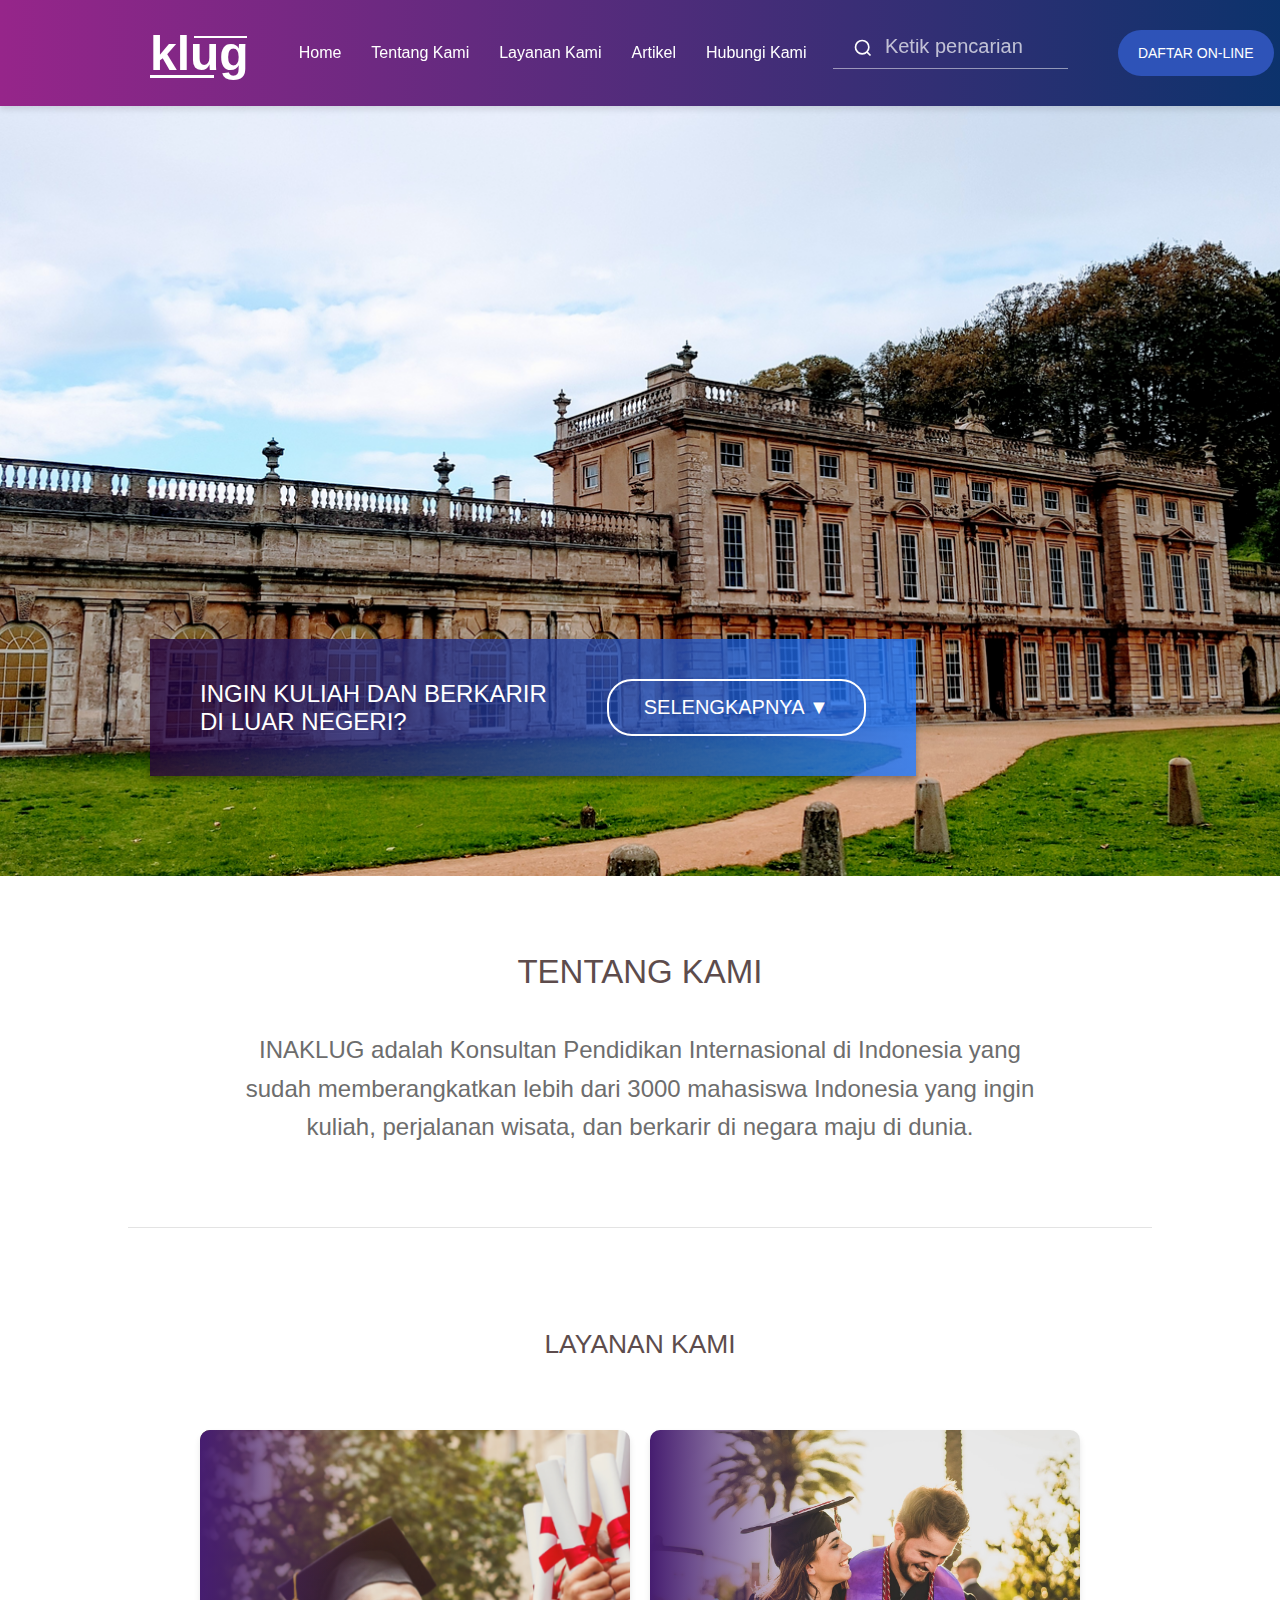
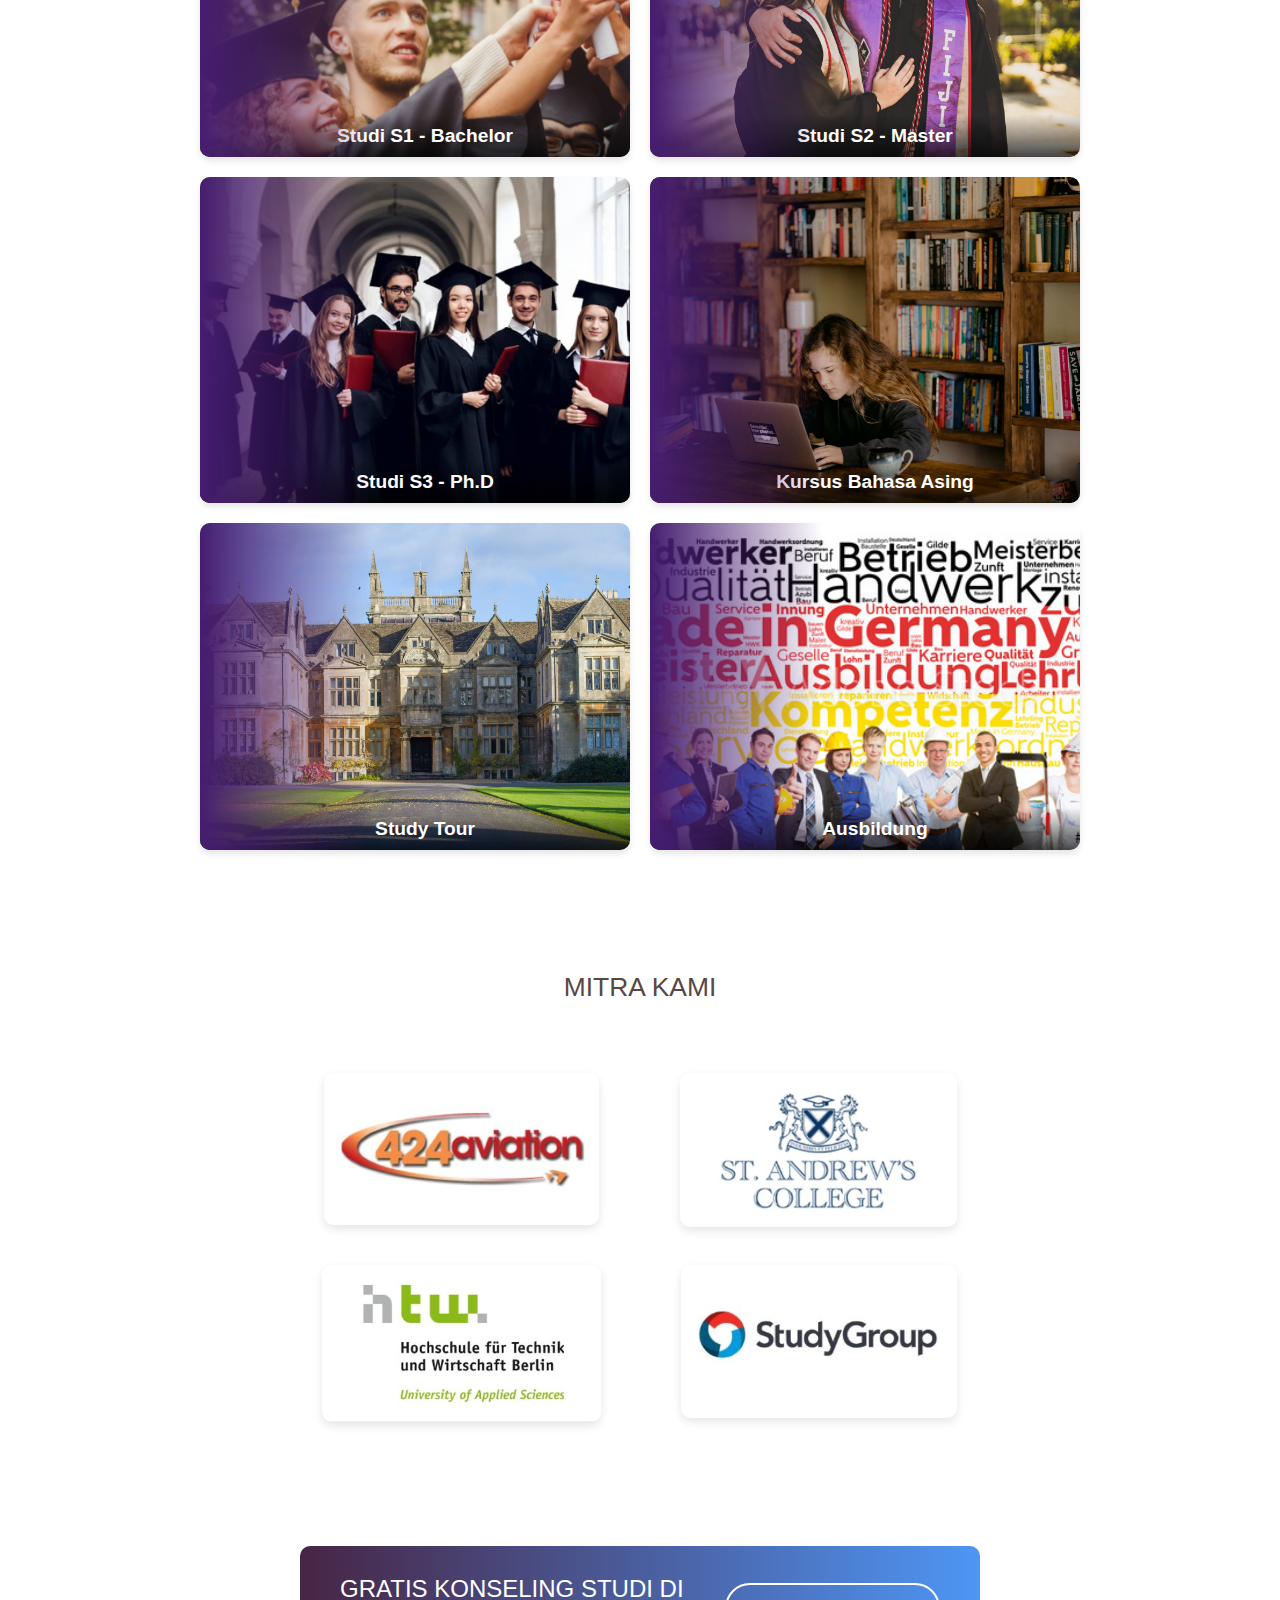
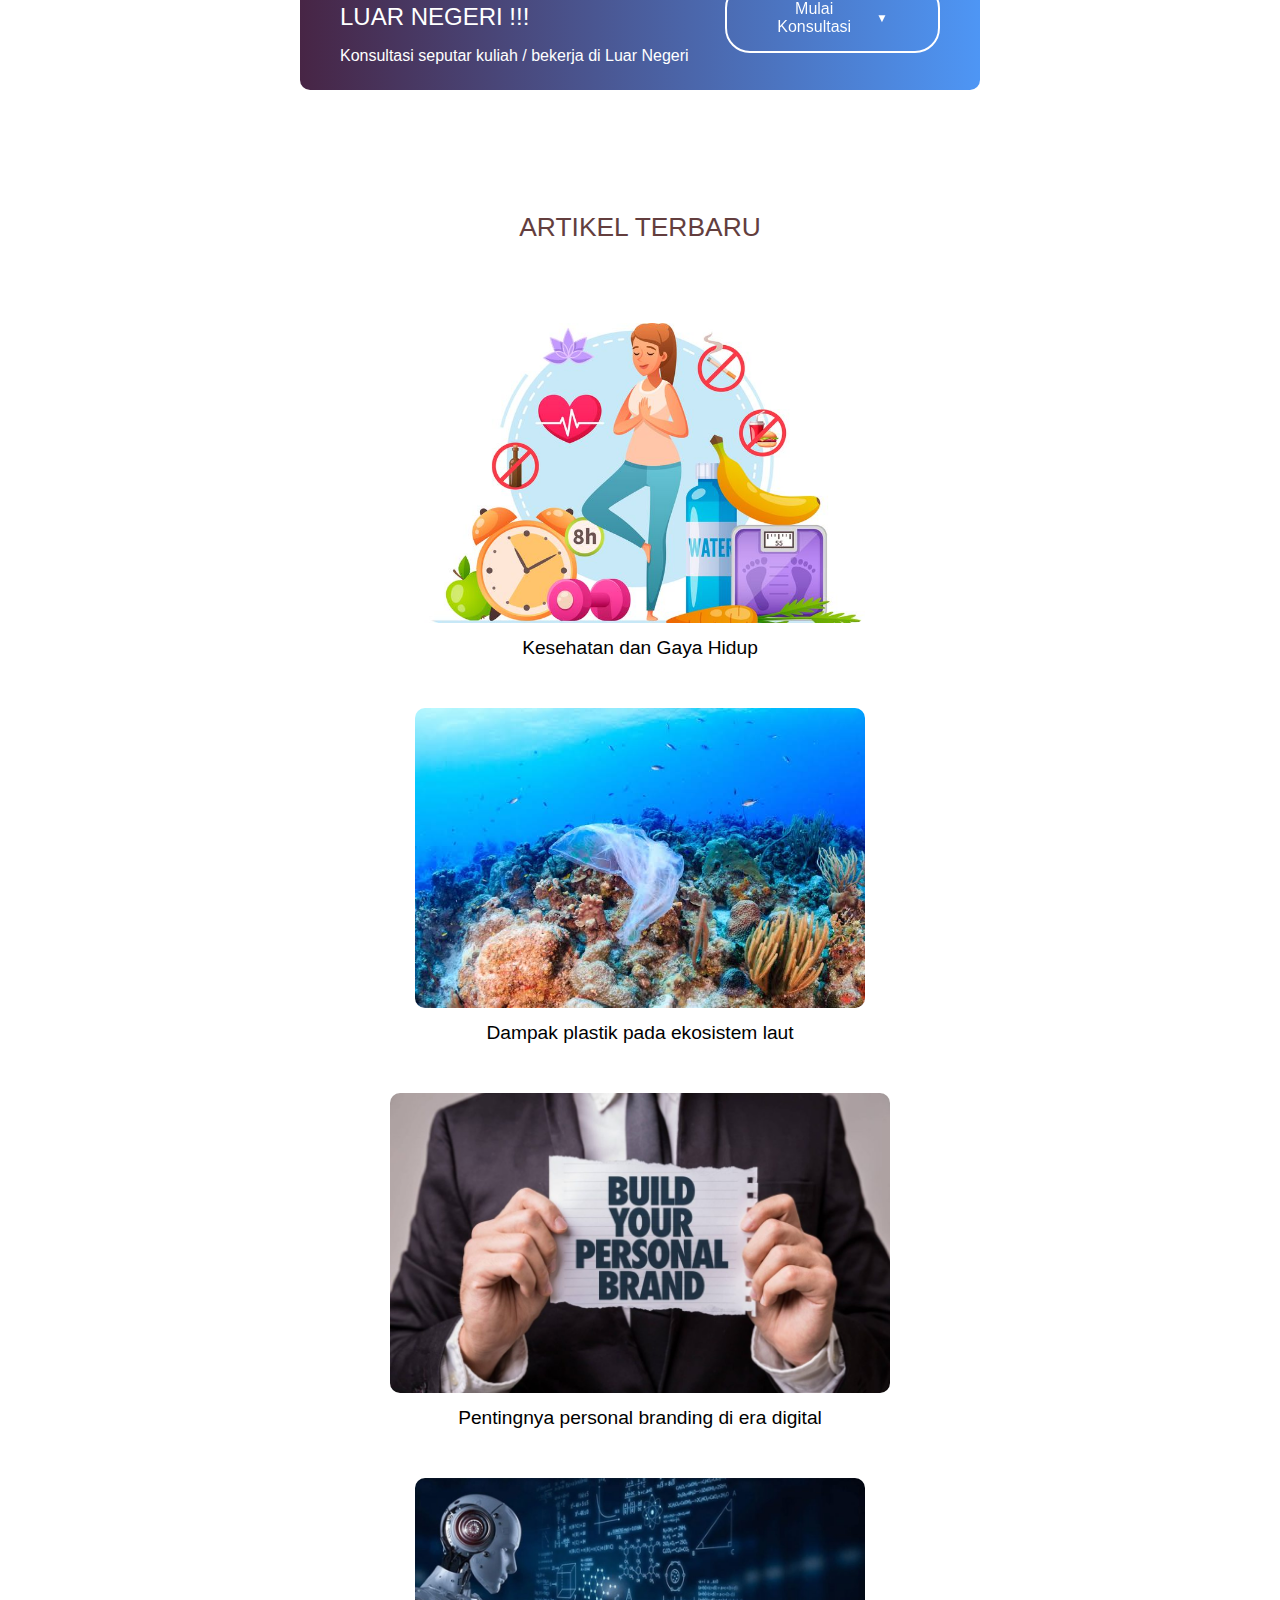
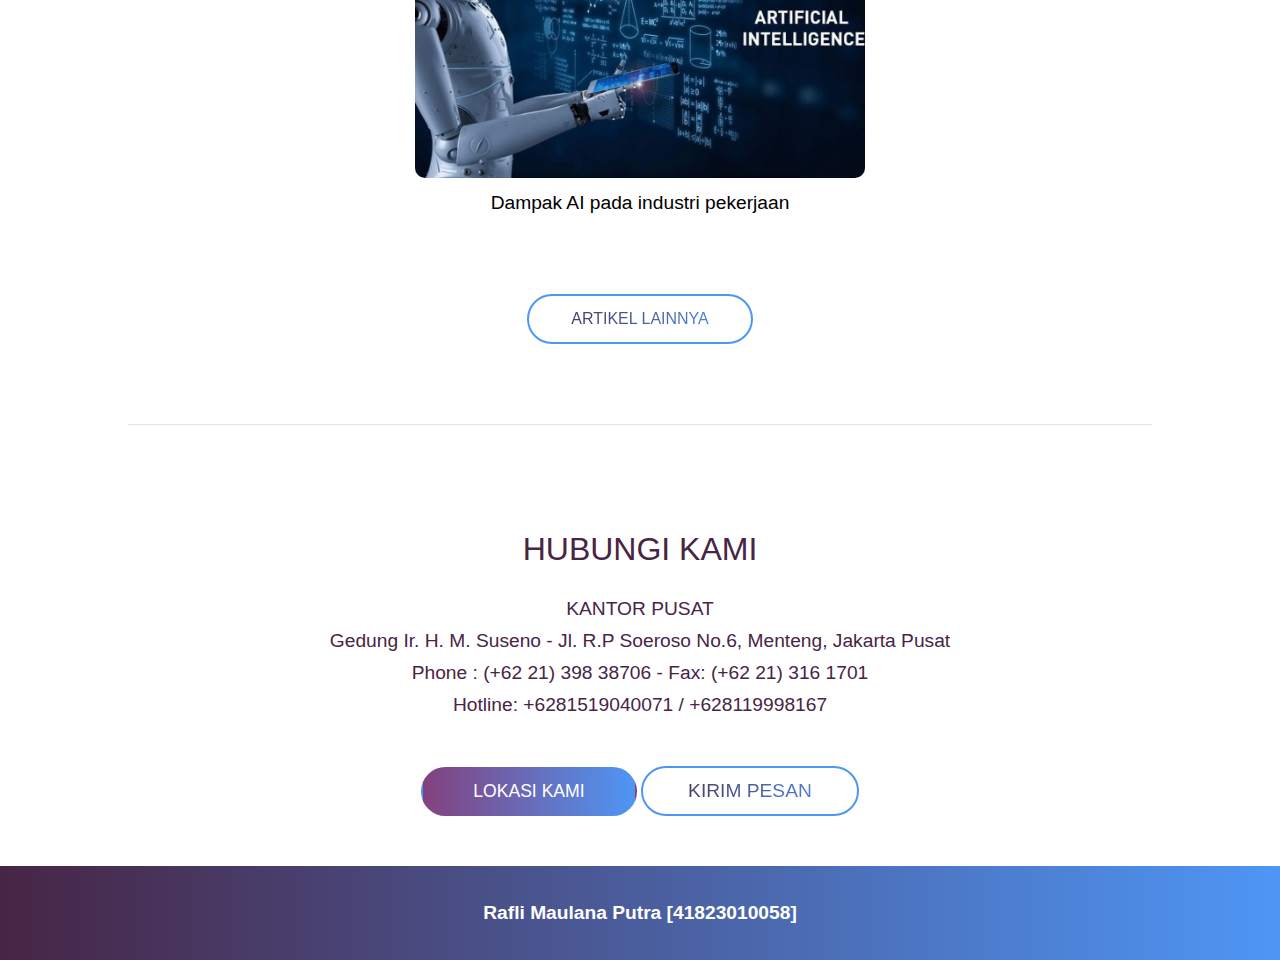
<file: tb2webRafli/index.html>
<!DOCTYPE html>
<html lang="id">
<head>
    <meta charset="UTF-8">
    <title>Klug</title>
    <link rel="stylesheet" href="styles.css">
</head>
<body>
    <header class="header">
        <div class="logo">Klug</div>
        <nav>
            <ul>
                <li><a href="index.html">Home</a></li>
                <li><a href="tentang.html">Tentang Kami</a></li>    
                <li><a href="layanan.html">Layanan Kami</a></li>
                <li><a href="artikel.html">Artikel</a></li>
                <li><a href="hubungi.html">Hubungi Kami</a></li>
            </ul>
        </nav>
        <div class="daftar">
            <div class="search-container">
                <svg xmlns="http://www.w3.org/2000/svg" class="search-icon" fill="none" viewBox="0 0 24 24" stroke="currentColor" stroke-width="2">
                    <circle cx="11" cy="11" r="8" />
                    <line x1="21" y1="21" x2="16.65" y2="16.65" />
                </svg>
                <input type="text" placeholder="Ketik pencarian">
            </div>
            <button>DAFTAR ON-LINE</button>
        </div>
            
    </header>
    
    <main>
        <section class="banner">
            <img src="picgedung/picgedung.png" alt="Castle">
            <div class="banner-text">
                <h1>
                    INGIN KULIAH DAN BERKARIR<br>
                    DI LUAR NEGERI?
                </h1>
                <button>SELENGKAPNYA <span>&#x25BC;</span></button>
            </div>              
        
        <!-- Additional sections for Tentang Kami and Hubungi Kami can go here -->
    </main>

<section class="about">
    <h2>TENTANG KAMI</h2>
    <p>INAKLUG adalah Konsultan Pendidikan Internasional di Indonesia yang sudah memberangkatkan lebih dari 3000 mahasiswa Indonesia yang ingin kuliah, perjalanan wisata, dan berkarir di negara maju di dunia.</p>
</section>
</main>

<!-- Garis Pemisah -->
<hr class="divider">

<!-- gambar tentang kami di halaman home-->
<section class="services">
    <h2>LAYANAN KAMI</h2>
    <div class="service-container">
        <div class="service-item">
            <img src="piclayanankami/bachelor.png" alt="Studi S1 - Bachelor">
            <p>Studi S1 - Bachelor</p>
        </div>
        <div class="service-item">
            <img src="piclayanankami/master.png" alt="Studi S2 - Master">
            <p>Studi S2 - Master</p>
        </div>
        <div class="service-item">
            <img src="piclayanankami/phd.png" alt="Studi S3 - Ph.D">
            <p>Studi S3 - Ph.D</p>
        </div>
        <div class="service-item">
            <img src="piclayanankami/kursus.png" alt="Kursus Bahasa Asing">
            <p>Kursus Bahasa Asing</p>
        </div>
        <div class="service-item">
            <img src="piclayanankami/studytour.png" alt="Study Tour">
            <p>Study Tour</p>
        </div>
        <div class="service-item">
            <img src="piclayanankami/ausbildung.png" alt="Ausbildung">
            <p>Ausbildung</p>
        </div>
    </div>
</section>

<!-- Mitra Kami -->
<section class="partners">
    <h2>MITRA KAMI</h2>
    <div class="partners-container">
        <div class="partner-item">
            <img src="mitra/mitra1.png" alt="mitra 1">
        </div>
        <div class="partner-item">
            <img src="mitra/mitra2.png" alt="mitra 2">
        </div>
        <div class="partner-item">
            <img src="mitra/mitra3.png" alt="mitra 3">
        </div>
        <div class="partner-item">
            <img src="mitra/mitra4.png" alt="mitra 4">
        </div>
    </div>

<!-- CTA - Mulai Konsultasi -->
<section class="cta">
    <div>
        <p>GRATIS KONSELING STUDI DI LUAR NEGERI !!!</p>
        <p>Konsultasi seputar kuliah / bekerja di Luar Negeri</p>
    </div>
    <button>Mulai Konsultasi</button>
</section>

<!-- Artikel Terbaru -->
<section class="articles">
    <h2>ARTIKEL TERBARU</h2>
    <div class="articles-container">
        <div class="article-item">
            <img src="foto_artikel/artikel1.jpg" alt="Artikel 1">
            <p>Kesehatan dan Gaya Hidup</p>
        </div>
        <div class="article-item">
            <img src="foto_artikel/artikel2.jpg" alt="Artikel 2">
            <p>Dampak plastik pada ekosistem laut</p>
        </div>
        <div class="article-item">
            <img src="foto_artikel/artikel3.jpg" alt="Artikel 3">
            <p>Pentingnya personal branding di era digital</p>
        </div>
        <div class="article-item">
            <img src="foto_artikel/artikel4.jpg" alt="Artikel 4">
            <p>Dampak AI pada industri pekerjaan</p>
        </div>
    </div>
</section>

  <!-- Tombol Artikel Lainnya -->
  <div class="view-more-container">
    <button class="view-more-btn">ARTIKEL LAINNYA</button>
</div>
</section>

<!-- Garis Pemisah -->
<hr class="divider">

<!-- Hubungi Kami -->
<section class="contact">
    <h2>HUBUNGI KAMI</h2>
    <p>KANTOR PUSAT</p>
    <p>Gedung Ir. H. M. Suseno - Jl. R.P Soeroso No.6, Menteng, Jakarta Pusat</p>
    <p>Phone : (+62 21) 398 38706 - Fax: (+62 21) 316 1701</p>
    <p>Hotline: +6281519040071 / +628119998167</p>

    <!-- Tombol Lokasi Kami dan Kirim Pesan -->
    <div class="contact-buttons">
        <button class="contact-btn" id="lokasi-kami">LOKASI KAMI</button>
        <button class="contact-btn" id="kirim-pesan">KIRIM PESAN</button>
    </div>
</section>

<!-- Banner Paling Bawah -->
<section class="footer-banner">
    <div class="footer-banner-content">
        <h2>Rafli Maulana Putra [41823010058]</h2>
    </div>
</section>
</file>
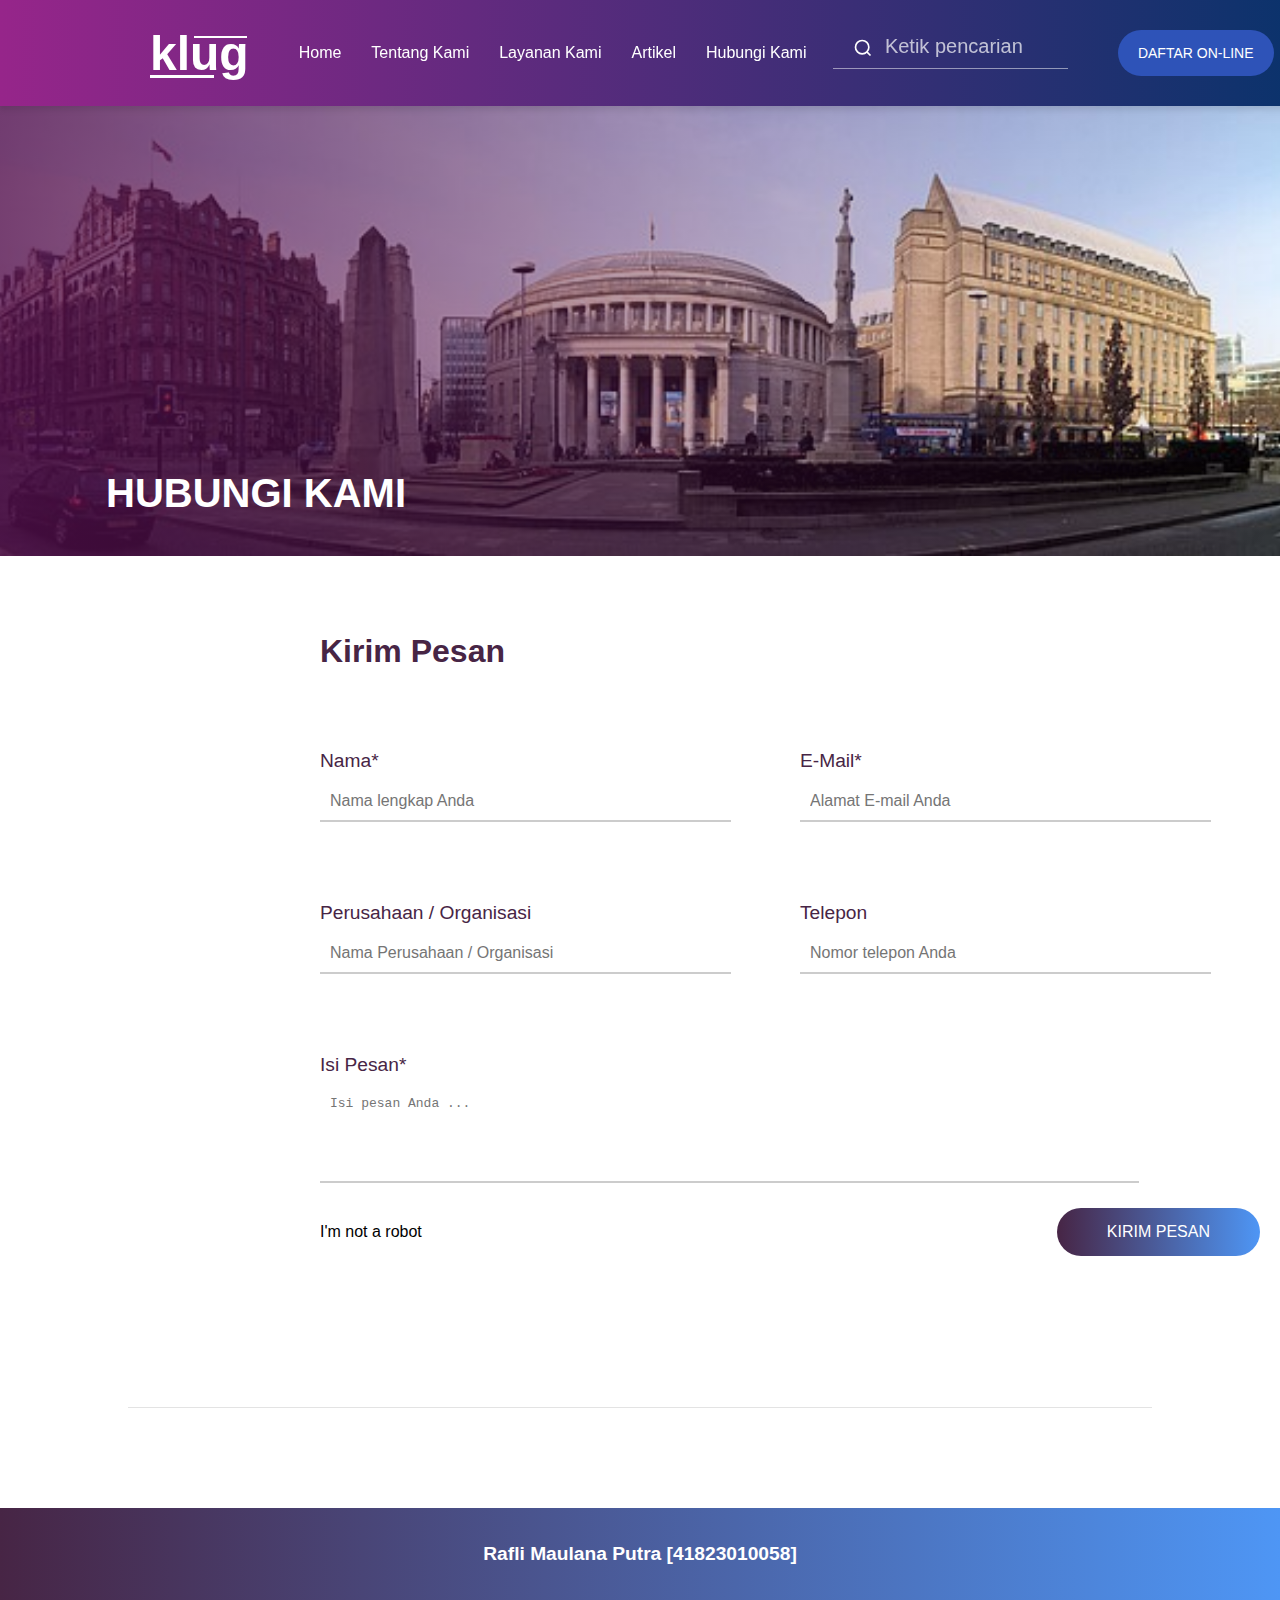
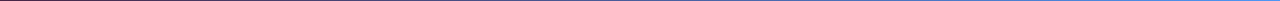
<file: tb2webRafli/hubungi.html>
<!DOCTYPE html>
<html lang="id">
<head>
    <meta charset="UTF-8">
    <meta name="viewport" content="width=device-width, initial-scale=1.0">
    <title>Hubungi Kami</title>
    <link rel="stylesheet" href="styles.css"> <!-- CSS utama -->
    <link rel="stylesheet" href="hubungi.css"> <!-- CSS khusus halaman Hubungi Kami -->
</head>
<body>
    <!-- Header -->
    <header class="header">
        <div class="logo">Klug</div>
        <nav>
            <ul>
                <li><a href="index.html">Home</a></li>
                <li><a href="tentang.html">Tentang Kami</a></li>
                <li><a href="layanan.html">Layanan Kami</a></li>
                <li><a href="artikel.html">Artikel</a></li>
                <li><a href="hubungi.html" class="active">Hubungi Kami</a></li>
            </ul>
        </nav>
        <div class="daftar">
            <div class="search-container">
                <svg xmlns="http://www.w3.org/2000/svg" class="search-icon" fill="none" viewBox="0 0 24 24" stroke="currentColor" stroke-width="2">
                    <circle cx="11" cy="11" r="8" />
                    <line x1="21" y1="21" x2="16.65" y2="16.65" />
                </svg>
                <input type="text" placeholder="Ketik pencarian">
            </div>
            <button>DAFTAR ON-LINE</button>
        </div>
    </header>

    <!-- Banner -->
    <section class="banner">
        <img src="pic_hubungikami/pichubungikami.jpeg" alt="Banner Hubungi Kami">
        <div class="overlay"></div>
        <h1 class="banner-title">HUBUNGI KAMI</h1>
    </section>

    <!-- Form Kirim Pesan -->
    <main>
        <section class="contact-form">
            <h2>Kirim Pesan</h2>
            <form action="#" method="post">
                <div class="form-group">
                    <div class="form-item">
                        <label for="name">Nama*</label>
                        <input type="text" id="name" name="name" placeholder="Nama lengkap Anda" required>
                    </div>
                    <div class="form-item">
                        <label for="email">E-Mail*</label>
                        <input type="email" id="email" name="email" placeholder="Alamat E-mail Anda" required>
                    </div>
                </div>

                <div class="form-group">
                    <div class="form-item">
                        <label for="company">Perusahaan / Organisasi</label>
                        <input type="text" id="company" name="company" placeholder="Nama Perusahaan / Organisasi">
                    </div>
                    <div class="form-item">
                        <label for="phone">Telepon</label>
                        <input type="tel" id="phone" name="phone" placeholder="Nomor telepon Anda">
                    </div>
                </div>

                <label for="message">Isi Pesan*</label>
                <textarea id="message" name="message" placeholder="Isi pesan Anda ..." rows="5" required></textarea>

                <div class="form-footer">
                    <div class="recaptcha">
                        <p>I'm not a robot</p>
                    </div>
                    <button type="submit" class="submit-btn">KIRIM PESAN</button>
                </div>
            </form>
        </section>
    </main>

<!-- Garis Pemisah -->
<hr class="divider">

    <!-- Banner Paling Bawah -->
    <section class="footer-banner">
        <div class="footer-banner-content">
            <h2>Rafli Maulana Putra [41823010058]</h2>
        </div>
    </section>
</body>
</html>
</file>
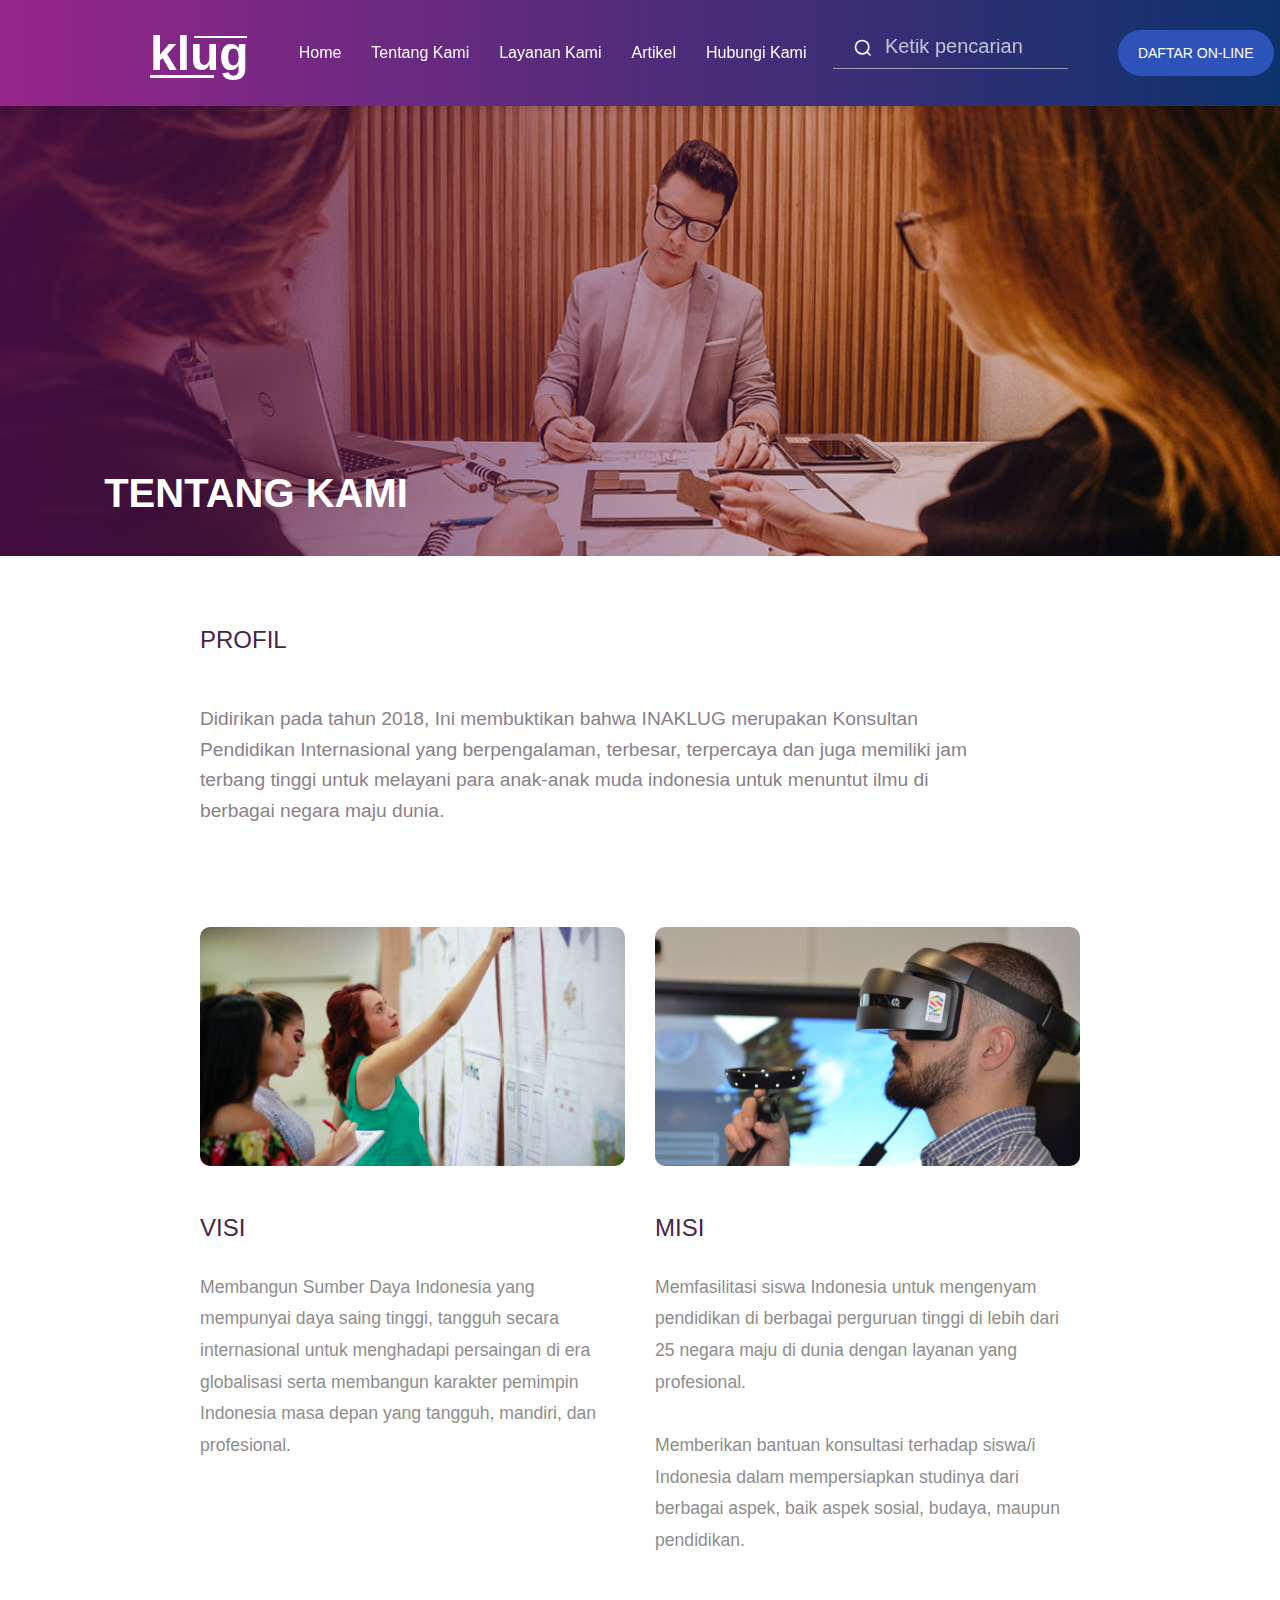
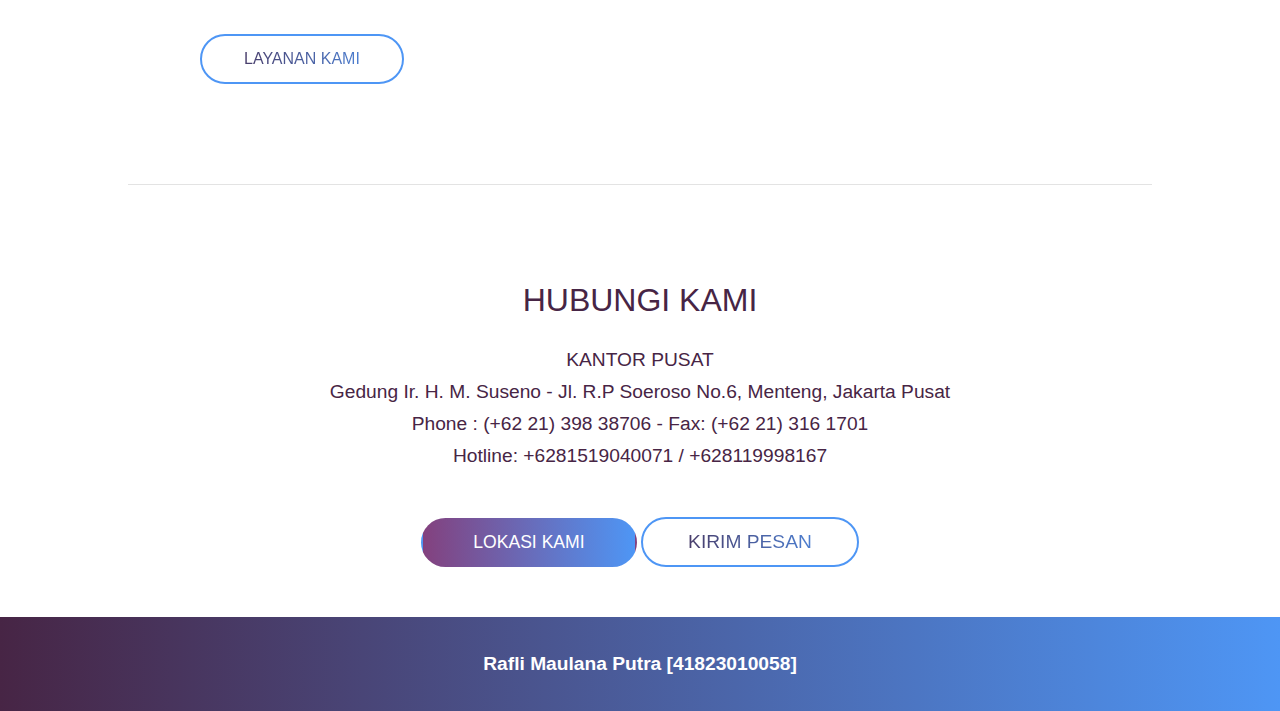
<file: tb2webRafli/tentang.html>
<!DOCTYPE html>
<html lang="id">
<head>
    <meta charset="UTF-8">
    <meta name="viewport" content="width=device-width, initial-scale=1.0">
    <title>Tentang Kami</title>
    <link rel="stylesheet" href="styles.css"> <!-- CSS utama -->
    <link rel="stylesheet" href="tentang.css"> <!-- CSS khusus halaman Tentang Kami -->
</head>
<body>
    <!-- Header (Sama seperti Home) -->
    <header class="header">
        <div class="logo">Klug</div>
        <nav>
            <ul>
                <li><a href="index.html">Home</a></li>
                <li><a href="tentang.html" class="active">Tentang Kami</a></li>
                <li><a href="layanan.html">Layanan Kami</a></li>
                <li><a href="artikel.html">Artikel</a></li>
                <li><a href="hubungi.html">Hubungi Kami</a></li>
            </ul>
        </nav>
        <div class="daftar">
            <div class="search-container">
                <svg xmlns="http://www.w3.org/2000/svg" class="search-icon" fill="none" viewBox="0 0 24 24" stroke="currentColor" stroke-width="2">
                    <circle cx="11" cy="11" r="8" />
                    <line x1="21" y1="21" x2="16.65" y2="16.65" />
                </svg>
                <input type="text" placeholder="Ketik pencarian">
            </div>
            <button>DAFTAR ON-LINE</button>
        </div>
    </header>

    <!-- Banner -->
    <section class="banner">
        <img src="pic_tentangkami/pictentangkami.jpg" alt="Banner Tentang Kami">
        <div class="overlay"></div>
        <h1 class="banner-title">TENTANG KAMI</h1>
    </section>    

    <!-- Konten Tambahan -->
    <main>
        <section class="profil">
            <h2>PROFIL</h2>
            <p>
                Didirikan pada tahun 2018, Ini membuktikan bahwa INAKLUG merupakan Konsultan Pendidikan Internasional yang berpengalaman, terbesar, terpercaya dan juga memiliki jam terbang tinggi untuk melayani para anak-anak muda indonesia untuk menuntut ilmu di berbagai negara maju dunia.
            </p>
        </section>
    </main>

    <!-- Visi dan Misi -->
    <section class="visi-misi">
        <div class="visi">
            <img src="pic_visimisi//visi.png" alt="Visi">
            <h3>VISI</h3>
            <p>
                Membangun Sumber Daya Indonesia yang mempunyai daya saing tinggi, tangguh secara internasional untuk menghadapi persaingan di era globalisasi serta membangun karakter pemimpin Indonesia masa depan yang tangguh, mandiri, dan profesional.
            </p>
        </div>
        <div class="misi">
            <img src="pic_visimisi//misi.png" alt="Misi">
            <h3>MISI</h3>
            <p>
                Memfasilitasi siswa Indonesia untuk mengenyam pendidikan di berbagai perguruan tinggi di lebih dari 25 negara maju di dunia dengan layanan yang profesional.
                <br><br>
                Memberikan bantuan konsultasi terhadap siswa/i Indonesia dalam mempersiapkan studinya dari berbagai aspek, baik aspek sosial, budaya, maupun pendidikan.
            </p>
        </div>
    </section>
</main>

  <!-- Tombol Artikel Lainnya -->
  <div class="view-more-container">
    <button class="view-more-btn">LAYANAN KAMI</button>
</div>
</section>

<!-- Garis Pemisah -->
<hr class="divider">

<!-- Hubungi Kami -->
<section class="contact">
    <h2>HUBUNGI KAMI</h2>
    <p>KANTOR PUSAT</p>
    <p>Gedung Ir. H. M. Suseno - Jl. R.P Soeroso No.6, Menteng, Jakarta Pusat</p>
    <p>Phone : (+62 21) 398 38706 - Fax: (+62 21) 316 1701</p>
    <p>Hotline: +6281519040071 / +628119998167</p>

    <!-- Tombol Lokasi Kami dan Kirim Pesan -->
    <div class="contact-buttons">
        <button class="contact-btn" id="lokasi-kami">LOKASI KAMI</button>
        <button class="contact-btn" id="kirim-pesan">KIRIM PESAN</button>
    </div>
</section>

<!-- Banner Paling Bawah -->
<section class="footer-banner">
    <div class="footer-banner-content">
        <h2>Rafli Maulana Putra [41823010058]</h2>
    </div>
</section>
</file>
<file: tb2webRafli/styles.css>
/* Reset dasar untuk body dan html */
body, html {
    margin: 0;
    padding: 0;
    font-family: Arial, sans-serif;
}

/* Header dengan gradasi */
header {
    position: sticky;  /* Membuat header tetap mengikuti saat di-scroll */
    top: 0; /* Menempel di bagian atas */
    width: 100%; /* Memastikan lebar header mencakup seluruh layar */
    z-index: 1000; /* Menjaga header tetap di atas konten lain */
    background-color: #fff; /* Pastikan ada warna latar belakang untuk menghindari elemen transparan */
    box-shadow: 0 4px 6px rgba(0, 0, 0, 0.1); /* Menambahkan bayangan pada header untuk efek depth */
    background: linear-gradient(to right, #96258a, #08336b); /* Gradasi dari ungu ke biru tua */
    color: white;
    display: flex;
    justify-content: space-between;
    align-items: center;
    padding: 20px 20px;
}

/* Memperbesar tulisan "Klug" */
.header .logo {
    font-size: 3em;  /* Ukuran font yang lebih besar */
    font-weight: bold;  /* Menebalkan teks */
    color: #ffffff; /* Warna teks */
    margin-left: 130px; /* Menggeser teks 20px ke kanan */
}
/* Logo dengan efek garis */
.logo {
    position: relative; /* Dibutuhkan untuk posisi elemen pseudo */
    font-size: 3em; /* Ukuran font besar */
    font-weight: bold; /* Teks tebal */
    color: white; /* Warna teks */
    text-transform: lowercase; /* Huruf kecil */
    text-align: center; /* Rata tengah */
}

/* Garis di atas dan bawah huruf menggunakan pseudo-elemen */
.logo::before{
    content: ""; /* Membuat elemen kosong untuk garis */
    position: absolute;
    width: 53%; /* Panjang garis sama dengan teks */
    height: 2.3px; /* Ketebalan garis */
    background-color: white; /* Warna garis */
    left: 45%;
}
.logo::after {
    content: ""; /* Membuat elemen kosong untuk garis */
    position: absolute;
    width: 65%; /* Panjang garis sama dengan teks */
    height: 2.3px; /* Ketebalan garis */
    background-color: white; /* Warna garis */
    left: 0;
}

.logo::before {
    top: 10px; /* Jarak garis atas dari teks */
}

.logo::after {
    bottom: 3px; /* Jarak garis bawah dari teks */
}

/* Memberikan jarak antara logo dan menu navigasi */
nav {
    margin-left: 50px; /* Tambahkan jarak antara "Klug" dan menu */
}

/* Menata daftar menu */
nav ul {
    list-style: none; /* Menghilangkan bullet points */
    padding: 0;
    display: flex; /* Mengatur elemen menu dalam satu baris */
    gap: 30px; /* Memberikan jarak antar menu */
}

/* Menata setiap item menu */
nav ul li a {
    color: white; /* Warna teks */
    text-decoration: none; /* Hilangkan garis bawah */
    font-size: 16px; /* Ukuran font menu */
}


/* Kontainer utama untuk input dan tombol */
.daftar {
    display: flex; /* Atur elemen secara horizontal */
    align-items: center; /* Meratakan elemen secara vertikal */
    gap: 50px; /* Jarak antara pencarian dan tombol */
    margin: 10px auto; /* Posisi tengah horizontal */
    max-width: 600px; /* Lebar maksimum kontainer */
}

/* Kontainer utama untuk search bar */
.search-bar {
    display: flex;
    justify-content: center; /* Untuk memposisikan elemen di tengah */
    align-items: center; /* Meratakan secara vertikal */
    background: linear-gradient(90deg, rgba(0, 150, 255, 0.8), rgba(0, 80, 255, 0.6)); /* Gradasi biru */
    padding: 15px; /* Jarak luar untuk kontainer */
    border-radius: 25px; /* Membuat sudut oval */
    width: 350px; /* Lebar kotak pencarian */
    margin: auto; /* Memposisikan elemen di tengah halaman */
    box-shadow: 0 4px 6px rgba(0, 0, 0, 0.2); /* Bayangan untuk efek 3D */
}

/* Kontainer input dan ikon */
.search-container {
    display: flex;
    align-items: center; /* Meratakan ikon dan input secara vertikal */
    border-bottom: 1px solid rgba(255, 255, 255, 0.5); /* Garis bawah */
    padding-bottom: 10px; /* Jarak dari teks ke garis bawah */
    width: 100%; /* Memastikan mengambil seluruh lebar */
}

/* Ikon pencarian */
.search-icon {
    width: 20px; /* Ukuran ikon */
    height: 20px; /* Ukuran ikon */
    color: rgba(255, 255, 255, 0.8); /* Warna ikon putih transparan */
    margin-right: 10px; /* Jarak antara ikon dan input */
    flex-shrink: 0; /* Pastikan ikon tidak mengecil */
}

/* Input pencarian */
.search-container input {
    border: none; /* Hilangkan border default */
    background: transparent; /* Latar belakang transparan */
    outline: none; /* Hilangkan outline saat fokus */
    font-size: 14px; /* Ukuran teks */
    color: white; /* Warna teks */
    flex: 1; /* Input mengambil ruang yang tersedia */
}

/* Placeholder untuk input */
.search-container input::placeholder {
    color: rgba(255, 255, 255, 0.7); /* Warna placeholder putih dengan transparansi */
    font-size: 20px; /* Ukuran placeholder sama seperti teks */
}


/* Ikon pencarian */
.search-container .search-icon {
    font-size: 20px; /* Ukuran ikon */
    color: white; /* Warna ikon */
    margin-left: 20px; /* Jarak antara ikon dan input */
}

/* Tombol Daftar Online */
.daftar button {
    padding: 15px 20px; /* Jarak dalam tombol */
    background-color: #2e53b8; /* Warna latar belakang tombol */
    border: none; /* Hilangkan border */
    color: white; /* Warna teks */
    cursor: pointer;
    border-radius: 25px; /* Membuat tombol berbentuk oval */
    font-size: 14px; /* Ukuran teks */
    font-weight: normal; /* Teks tebal */
    white-space: nowrap; /* Pastikan teks dalam tombol tidak terpotong */
    flex-shrink: 0; /* Mencegah tombol mengecil jika ruang terbatas */
    transition: background-color 0.3s ease;
}

/* Efek hover untuk tombol */
.daftar button:hover {
    background-color: #0839a3; /* Warna tombol saat hover */
}


/* Banner */
.banner {
    position: sticky;
    top: 0;
    width: 100%;
    height: 770px; /* Membuat banner lebih tinggi */
    overflow: hidden;
    z-index: 140; /* Memastikan banner tetap di atas konten lain */
}

/* Menjaga gambar agar memenuhi area */
.banner img {
    width: 100%;
    height: 100%;
    object-fit: cover; /* Menjamin gambar memenuhi area tanpa distorsi */
}

.banner-text {
    display: flex; /* Atur sebagai flexbox */
    justify-content: space-between; /* Memisahkan elemen ke kiri dan kanan */
    align-items: center; /* Rata tengah secara vertikal */
    position: absolute;
    bottom: 100px; /* Jarak dari bawah */
    left: 150px; /* Jarak dari kiri */
    color: white;
    background: linear-gradient(90deg, rgba(36, 0, 58, 0.8), rgba(31, 121, 255, 0.8));
    padding: 40px 50px;
    border-radius: 0px;
    box-shadow: 0 4px 6px rgba(0, 0, 0, 0.3);
    max-width: 800px; /* Sesuaikan lebar */
}

.banner-text h1 {
    font-size: 1.5em;
    font-weight: normal;
    margin: 0;
    flex: 1; /* Biarkan teks mengambil lebih banyak ruang */
}

.banner-text button {
    padding: 15px 35px;
    background: transparent;
    border: 2px solid white;
    color: white;
    cursor: pointer;
    border-radius: 25px;
    font-size: 16px;
    font-weight: normal;
    transition: background-color 0.3s ease, color 0.3s ease, border-color 0.3s ease;
    flex: 0 0 auto; /* Pastikan tombol tidak melar */
    margin-left: 60px; /* Tambahkan margin kiri untuk menggeser tombol ke kanan */
    font-size: 20px;
}

.banner-text button:hover {
    background: linear-gradient(90deg, rgba(255, 255, 255, 0.8), rgba(255, 255, 255, 0.5));
    color: #ffffff;
    border-color: rgba(255, 255, 255, 0.8);
}

/* Footer dengan gradasi */
footer {
    background: linear-gradient(to right, #96258a, #08336b); /* Gradasi dari ungu ke biru tua */
    color: white;
    text-align: center;
    padding: 10px 0;
}

/* Section Tentang Kami */
.about {
    padding: 50px 20px; /* Jarak di dalam section */
    text-align: center; /* Rata tengah */
    background-color: #ffffff; /* Warna latar belakang terang */
    color: #333; /* Warna teks */
    font-size: 20px;
}

.about h2 {
    font-size: 1.65em; /* Ukuran judul lebih besar */
    margin-bottom: 40px; /* Jarak bawah judul */
    font-weight: normal; /* Menebalkan judul */
    color: #5d4c4c; /* Warna ungu gelap */
}

.about p {
    font-size: 1.2em; /* Ukuran teks paragraf */
    line-height: 1.6; /* Spasi antar baris */
    max-width: 800px; /* Batas lebar paragraf */
    margin: 0 auto; /* Pusatkan paragraf */
    color: #6d6d6d; /* Warna teks abu-abu gelap */
}

/* Garis Pemisah */
.divider {
    border: 0; /* Menghapus border default */
    border-top: 1px solid #e3e3e3; /* Menambahkan garis tipis berwarna ungu gelap */
    margin: 30px auto; /* Memberikan jarak atas dan bawah */
    width: 80%; /* Mengatur lebar garis agar tidak terlalu lebar */
}

/* Section Layanan Kami */
.services {
    padding: 50px 200px;
    background-color: #ffffff; /* Warna latar belakang putih */
    text-align: center;
}

.services h2 {
    font-size: 1.65em; /* Ukuran judul lebih besar */
    margin-bottom: 70px; /* Jarak bawah judul */
    font-weight: normal; /* Menghilangkan efek bold */
    color: #5d4c4c; /* Warna ungu gelap */
}

.service-container {
    display: grid;
    grid-template-columns: repeat(auto-fit, minmax(300px, 1fr)); /* Layout grid responsif */
    gap: 20px; /* Jarak antar item */
}

.service-item {
    position: relative;
    overflow: hidden;
    border-radius: 10px;
    box-shadow: 0 4px 6px rgba(0, 0, 0, 0.1); /* Bayangan lembut */
    transition: transform 0.3s ease;
}

.service-item:hover {
    transform: scale(1.05); /* Efek zoom pada gambar saat hover */
}

.service-item img {
    width: 100%;
    height: 100%;
    object-fit: cover; /* Agar gambar memenuhi area tanpa distorsi */
    transition: transform 0.3s ease; /* Animasi saat hover */
}

.service-item::before {
    content: ''; /* Menambahkan overlay */
    position: absolute;
    top: 0;
    left: 0;
    bottom: 0;
    width: 40%; /* Lebar bayangan ungu di sisi kiri */
    background: linear-gradient(to right, rgb(70, 29, 112), transparent); /* Bayangan ungu */
    z-index: 1;
}

.service-item p {
    position: absolute;
    bottom: 0;
    width: 100%;
    background: linear-gradient(to top, rgba(0, 0, 0, 0.7), rgba(0, 0, 0, 0));
    color: white;
    padding: 10px;
    margin: 0;
    text-align: center;
    font-size: 1.2em;
    font-weight: bold;
}

/* Section Mitra Kami */
.partners {
    padding: 50px 100px; /* Jarak di dalam section */
    background-color: #ffffff; /* Latar belakang abu-abu terang */
    text-align: center;
    margin: 0 200px; /* Menambahkan margin di kiri dan kanan untuk memberi ruang */
}

.partners h2 {
    font-size: 1.65em;
    font-weight: normal;
    margin-bottom: 70px;
    color: #5a4646; /* Warna hitam */
}

.partners-container {
    display: grid;
    grid-template-columns: repeat(2, 1fr); /* dua kolom */
    gap: 34px; /* Jarak antar gambar */
    justify-items: center; /* Agar gambar terpusat */
}

.partner-item img {
    max-width: 100%;
    height: auto;
    border-radius: 10px;
    box-shadow: 0 4px 10px rgba(0, 0, 0, 0.1); /* Bayangan lembut */
    transition: transform 0.3s ease;
}

.partner-item img:hover {
    transform: scale(1.14); /* Efek zoom pada gambar mitra saat hover */
}


/* Call to Action */
.cta {
    background: linear-gradient(to right, #472545, #4e96f5); /* Gradasi dari ungu ke biru */
    padding: 5px 40px;
    color: white;
    margin-top: 120px;
    margin-bottom: 50px; /* Memberikan jarak antara CTA dan footer */
    border-radius: 10px;
    display: flex; /* Menggunakan flexbox untuk mengatur posisi elemen */
    align-items: center; /* Menyelaraskan elemen secara vertikal */
    justify-content: space-between; /* Menyebarkan elemen dengan tombol di kanan */
    text-align: left; /* Menyelaraskan teks ke kiri */
}

.cta p {
    font-size: 1.5em; /* Ukuran font untuk judul */
    margin-bottom: 10px; /* Memberikan jarak antar teks */
    font-weight: normal;
}

.cta p:nth-of-type(2) {
    font-size: 1em; /* Ukuran font yang lebih kecil untuk teks kedua */
    margin-bottom: 20px; /* Memberikan jarak di bawah teks */
}

/* Menata tombol */
.cta button {
    padding: 15px 50px;
    background-color: transparent; /* Latar belakang transparan */
    color: transparent; /* Membuat teks transparan agar gradasi terlihat */
    font-size: 1em;
    font-weight: normal;
    border: 2px solid transparent; /* Membuat border transparan untuk tombol */
    cursor: pointer;
    border-radius: 25px; /* Membuat tombol berbentuk oval */
    background-image: linear-gradient(to right, #ffffff, #ffffff); /* Gradasi dari ungu ke biru pada teks */
    background-clip: text; /* Menerapkan gradasi ke teks */
    cursor: pointer;
    border: 2px solid #ffffff; /* Menambahkan border dengan warna putih */
    display: inline-flex;
    align-items: center;
    justify-content: center;
}

.cta button:hover {
    background-color: #ffffff;
    color: rgb(204, 204, 204);
}

.cta button::after {
    content: ' ▼';
    font-size: 12px;
    margin-left: 25px;
}

/* Section Artikel Terbaru */
.articles {
    padding: 50px 20px; /* Jarak di dalam section */
    background-color: #ffffff; /* Latar belakang putih */
    text-align: center;
}

.articles h2 {
    font-size: 1.65em; /* Ukuran judul lebih besar */
    margin-bottom: 80px; /* Jarak bawah judul */
    font-weight: normal;
    color: #633e3e; /* Warna ungu gelap */
}

.articles-container {
    display: grid;
    grid-template-columns: repeat(1, 1fr); /* Satu kolom */
    gap: 30px; /* Jarak antar gambar */
    justify-items: center; /* Agar gambar terpusat */
}

.article-item {
    position: relative;
    text-align: center;
}

.article-item img {
    width: 100%;
    height: 300px; /* Tetapkan tinggi gambar tetap */
    object-fit: cover; /* Agar gambar memenuhi area tanpa distorsi */
    border-radius: 10px; /* Sudut melengkung pada gambar */
    transition: transform 0.3s ease;
}

.article-item:hover img {
    transform: scale(1.05); /* Efek zoom pada gambar saat hover */
}

.article-item p {
    margin-top: 10px; /* Memberikan jarak antara gambar dan teks */
    font-size: 1.2em;
    color: #000000; /* Warna teks ungu gelap */
    font-weight: normal;
    text-align: center;
}

/* Tombol Artikel Lainnya */
.view-more-container {
    margin-top: 10px; /* Memberikan jarak antara artikel dan tombol */
    text-align: center; /* Menyelaraskan tombol di tengah */
}

.view-more-btn {
    padding: 14px 42px;
    background-color: transparent; /* Latar belakang transparan */
    color: transparent; /* Membuat teks transparan agar gradasi terlihat */
    font-size: 1em;
    font-weight: normal;
    border: 2px solid transparent; /* Membuat border transparan untuk tombol */
    border-radius: 25px; /* Membuat tombol berbentuk oval */
    background-image: linear-gradient(to right, #472545, #4e96f5); /* Gradasi dari ungu ke biru pada teks */
    background-clip: text; /* Menerapkan gradasi ke teks */
    cursor: pointer;
    border: 2px solid #4e96f5; /* Menambahkan border dengan warna biru */
}

/* Garis Pemisah */
.divider {
    border: 0; /* Menghapus border default */
    border-top: 1px solid #e3e3e3; /* Menambahkan garis tipis berwarna ungu gelap */
    margin: 30px auto; /* Memberikan jarak atas dan bawah */
    width: 80%; /* Mengatur lebar garis agar tidak terlalu lebar */
}

/* Section Hubungi Kami */
.contact {
    padding: 50px 20px; /* Jarak di dalam section */
    background-color: #ffffff; /* Latar belakang putih */
    text-align: center;
}

.contact h2 {
    font-size: 2em;
    margin-bottom: 30px;
    font-weight: normal;
    color: #472545; /* Warna ungu gelap */
}

.contact p {
    font-size: 1.2em;
    color: #472545;
    margin: 10px 0;
}

.contact-buttons {
    margin-top: 50px;
}

/* Tombol Kirim Pesan */
.contact-btn {
    padding: 12px 45px;
    background-color: transparent; /* Latar belakang transparan */
    color: transparent; /* Membuat teks transparan agar gradasi terlihat */
    font-size: 1.2em;
    font-weight: normal;
    border: 2px solid transparent; /* Membuat border transparan untuk tombol */
    border-radius: 25px; /* Membuat tombol berbentuk oval */
    background-image: linear-gradient(to right, #472545, #4e96f5); /* Gradasi dari ungu ke biru pada teks */
    background-clip: text; /* Menerapkan gradasi ke teks */
    cursor: pointer;
    border: 2px solid #4e96f5; /* Menambahkan border dengan warna biru */
}

/* Tombol Lokasi Kami */
#lokasi-kami {
    padding: 12px 50px;
    background: linear-gradient(to right, #83417e, #4e96f5); /* Gradasi dari ungu ke biru */
    color: white; /* Warna teks putih */
    font-size: 1.1em;
    font-weight: normal;
    border: 2px solid transparent; /* Border transparan untuk tombol */
    border-radius: 25px; /* Membuat tombol berbentuk oval */
    cursor: pointer;
}

/* Banner Paling Bawah */
.footer-banner {
    background: linear-gradient(to right, #472545, #4e96f5); /* Gradasi dari ungu ke biru */
    padding: 20px 0; /* Jarak atas dan bawah pada banner */
    text-align: center;
}

.footer-banner h2 {
    font-size: 1.2em;
    color: white; /* Warna teks putih */
    font-weight: bold;
}

/* Scrollbar Transparan */
body::-webkit-scrollbar {
    width: 8px; /* Lebar scrollbar vertikal */
    height: 8px; /* Tinggi scrollbar horizontal */
}

body::-webkit-scrollbar-thumb {
    background-color: rgba(142, 122, 122, 0.4); /* Warna transparan untuk thumb (bagian yang digerakkan) */
    border-radius: 10px; /* Membuat sudut membulat */
}

body::-webkit-scrollbar-thumb:hover {
    background-color: rgba(22, 22, 22, 0.7); /* Warna lebih terang saat hover */
}

body::-webkit-scrollbar-track {
    background-color: transparent; /* Latar belakang scrollbar */
}
</file>
<file: tb2webRafli/hubungi.css>
/* Reset dasar */
body, html {
    margin: 0;
    padding: 0;
    font-family: Arial, sans-serif;
}

/* Banner */
.banner {
    position: relative;
    width: 100%;
    height: 450px;
    overflow: hidden;
}

.banner img {
    width: 100%;
    height: 100%;
    object-fit: cover;
}

.banner .overlay {
    position: absolute;
    top: 0;
    left: 0;
    width: 100%;
    height: 100%;
    background: linear-gradient(to right, rgba(83, 15, 77, 0.8), rgba(0, 0, 0, 0));
    z-index: 1;
}

.banner-title {
    position: absolute;
    top: 80%;
    left: 20%;
    transform: translate(-50%, -50%);
    color: white;
    font-size: 2.5em;
    text-transform: uppercase;
    text-align: center;
    z-index: 2;
}

/* Form Kirim Pesan */
.contact-form {
    padding: 50px 20px;
    text-align: left;
    margin-left: 300px;
    background-color: #ffffff;
}

.contact-form h2 {
    font-size: 2em;
    margin-bottom: 80px;
    color: #472545;
}

.contact-form form {
    max-width: 1000px;
    margin: 10 auto;
    text-align: left;
}

.contact-form .form-group {
    display: flex;
    gap: 20px;
    margin-bottom: 80px;
}

.contact-form .form-item {
    flex: 1;
}

.contact-form label {
    display: block;
    font-size: 1.2em;
    color: #472545;
    margin-bottom: 5px;
}

.contact-form input,
.contact-form textarea {
    width: 85%;
    padding: 10px;
    margin-top: 5px;
    border: none; /* Hilangkan border */
    border-bottom: 2px solid #ccc; /* Hanya garis bawah */
    border-radius: 0; /* Hilangkan radius */
    font-size: 1em;
    background: transparent;
}

.contact-form input:focus,
.contact-form textarea:focus {
    outline: none;
    border-bottom: 2px solid #472545; /* Ubah warna garis bawah saat fokus */
}

.contact-form textarea {
    resize: none; /* Nonaktifkan resize */
}

.contact-form .form-footer {
    display: flex;
    justify-content: space-between;
    align-items: center;
    margin-top: 20px;
}

/* Tombol Kirim Pesan */
.contact-form .submit-btn {
    padding: 15px 50px;
    background: linear-gradient(to right, #472545, #4e96f5);
    color: white;
    border: none;
    border-radius: 25px; /* Membuat tombol oval */
    cursor: pointer;
    font-size: 1em;
    text-transform: uppercase;
}

.contact-form .submit-btn:hover {
    background: linear-gradient(to right, #4e96f5, #472545);
}

/* Garis Pemisah */
.divider {
    border: 0; /* Menghapus border default */
    border-top: 1px solid #e3e3e3; /* Menambahkan garis tipis berwarna ungu gelap */
    margin: 100px auto; /* Memberikan jarak atas dan bawah */
    width: 80%; /* Mengatur lebar garis agar tidak terlalu lebar */
}
</file>
<file: tb2webRafli/tentang.css>
/* Reset Dasar */
body, html {
    margin: 0;
    padding: 0;
    font-family: Arial, sans-serif;
}

/* Banner (khusus halaman Tentang Kami) */
.banner {
    position: relative;
    width: 100%;
    height: 450px; /* Tinggi banner */
    overflow: hidden; /* Untuk mencegah elemen keluar dari batas */
}

.banner img {
    width: 100%;
    height: 100%;
    object-fit: cover; /* Menjamin gambar memenuhi area tanpa distorsi */
    position: absolute;
    top: 0;
    left: 0;
    z-index: 0; /* Pastikan gambar di bawah overlay dan teks */
}

.banner .overlay {
    position: absolute;
    top: 0;
    left: 0;
    width: 100%;
    height: 100%;
    background: linear-gradient(to right, rgba(83, 15, 77, 0.8), rgba(0, 0, 0, 0)); /* Overlay gradasi */
    z-index: 1;
}

.banner-title {
    position: absolute;
    top: 80%;
    left: 20%;
    transform: translate(-50%, -50%);
    color: white;
    font-size: 2.5em;
    text-transform: uppercase;
    text-align: center;
    z-index: 2; /* Teks berada di atas overlay */
}

/* Profil */
.profil {
    padding: 50px 200px;
    text-align: left;
}

.profil h2 {
    font-size: 1.6  em;
    font-weight: normal; /* Teks tebal */
    color: #472545;
    margin-bottom: 50px;
}

.profil p {
    font-size: 1.2em;
    color: #8a7f8a;
    max-width: 800px;
    margin: 0 ;
    line-height: 1.6;
    text-align: left; /* Pastikan paragraf juga rata kiri */
}

/* Kontainer Visi dan Misi */
.visi-misi {
    display: flex;
    justify-content: space-between; /* Memberikan ruang di antara visi dan misi */
    align-items: flex-start; /* Ratakan item secara vertikal */
    padding: 50px 200px;
    gap: 30px; /* Jarak antara dua kolom */
}

/* Gaya untuk setiap kolom (Visi dan Misi) */
.visi-misi .visi, .visi-misi .misi {
    width: 65%; /* Lebar masing-masing kolom */
    text-align: left; /* Teks rata tengah */
}

.visi-misi .visi img, .visi-misi .misi img {
    width: 100%; /* Gambar memenuhi lebar kolom */
    border-radius: 10px; /* Sudut gambar membulat */
    margin-bottom: 20px; /* Jarak antara gambar dan teks */
}

.visi-misi .visi h3, .visi-misi .misi h3 {
    font-size: 1.5em;
    font-weight: normal;
    color: #472545; /* Warna teks */
    margin-bottom: 30px; /* Jarak antara judul dan paragraf */
}

.visi-misi .visi p, .visi-misi .misi p {
    font-size: 1.1em;
    color: #8d8d8d;
    line-height: 1.8; /* Jarak antarbaris */
}

/* Tombol Layanan kami */
.view-more-container {
    margin-left: 200px; /* Memberikan jarak antara artikel dan tombol */
    text-align: left; /* Menyelaraskan tombol di tengah */
}

.view-more-btn {
    padding: 14px 42px;
    background-color: transparent; /* Latar belakang transparan */
    color: transparent; /* Membuat teks transparan agar gradasi terlihat */
    font-size: 1em;
    font-weight: normal;
    border: 2px solid transparent; /* Membuat border transparan untuk tombol */
    border-radius: 25px; /* Membuat tombol berbentuk oval */
    background-image: linear-gradient(to right, #472545, #4e96f5); /* Gradasi dari ungu ke biru pada teks */
    background-clip: text; /* Menerapkan gradasi ke teks */
    cursor: pointer;
    border: 2px solid #4e96f5; /* Menambahkan border dengan warna biru */
}

/* Garis Pemisah */
.divider {
    border: 0; /* Menghapus border default */
    border-top: 1px solid #e3e3e3; /* Menambahkan garis tipis berwarna ungu gelap */
    margin: 100px auto; /* Memberikan jarak atas dan bawah */
    width: 80%; /* Mengatur lebar garis agar tidak terlalu lebar */
}

/* Section Hubungi Kami */
.contact {
    padding: 50px 20px; /* Jarak di dalam section */
    background-color: #ffffff; /* Latar belakang putih */
    text-align: center;
    margin-top: -80px; /* Geser ke atas dengan margin negatif */
}

.contact h2 {
    font-size: 2em;
    margin-bottom: 30px;
    font-weight: normal;
    color: #472545; /* Warna ungu gelap */
}

.contact p {
    font-size: 1.2em;
    color: #472545;
    margin: 10px 0;
}

.contact-buttons {
    margin-top: 50px;
}

/* Tombol Kirim Pesan */
.contact-btn {
    padding: 12px 45px;
    background-color: transparent; /* Latar belakang transparan */
    color: transparent; /* Membuat teks transparan agar gradasi terlihat */
    font-size: 1.2em;
    font-weight: normal;
    border: 2px solid transparent; /* Membuat border transparan untuk tombol */
    border-radius: 25px; /* Membuat tombol berbentuk oval */
    background-image: linear-gradient(to right, #472545, #4e96f5); /* Gradasi dari ungu ke biru pada teks */
    background-clip: text; /* Menerapkan gradasi ke teks */
    cursor: pointer;
    border: 2px solid #4e96f5; /* Menambahkan border dengan warna biru */
}

/* Tombol Lokasi Kami */
#lokasi-kami {
    padding: 12px 50px;
    background: linear-gradient(to right, #83417e, #4e96f5); /* Gradasi dari ungu ke biru */
    color: white; /* Warna teks putih */
    font-size: 1.1em;
    font-weight: normal;
    border: 2px solid transparent; /* Border transparan untuk tombol */
    border-radius: 25px; /* Membuat tombol berbentuk oval */
    cursor: pointer;
}

/* Banner Paling Bawah */
.footer-banner {
    background: linear-gradient(to right, #472545, #4e96f5); /* Gradasi dari ungu ke biru */
    padding: 20px 0; /* Jarak atas dan bawah pada banner */
    text-align: center;
}

.footer-banner h2 {
    font-size: 1.2em;
    color: white; /* Warna teks putih */
    font-weight: bold;
}
</file>
